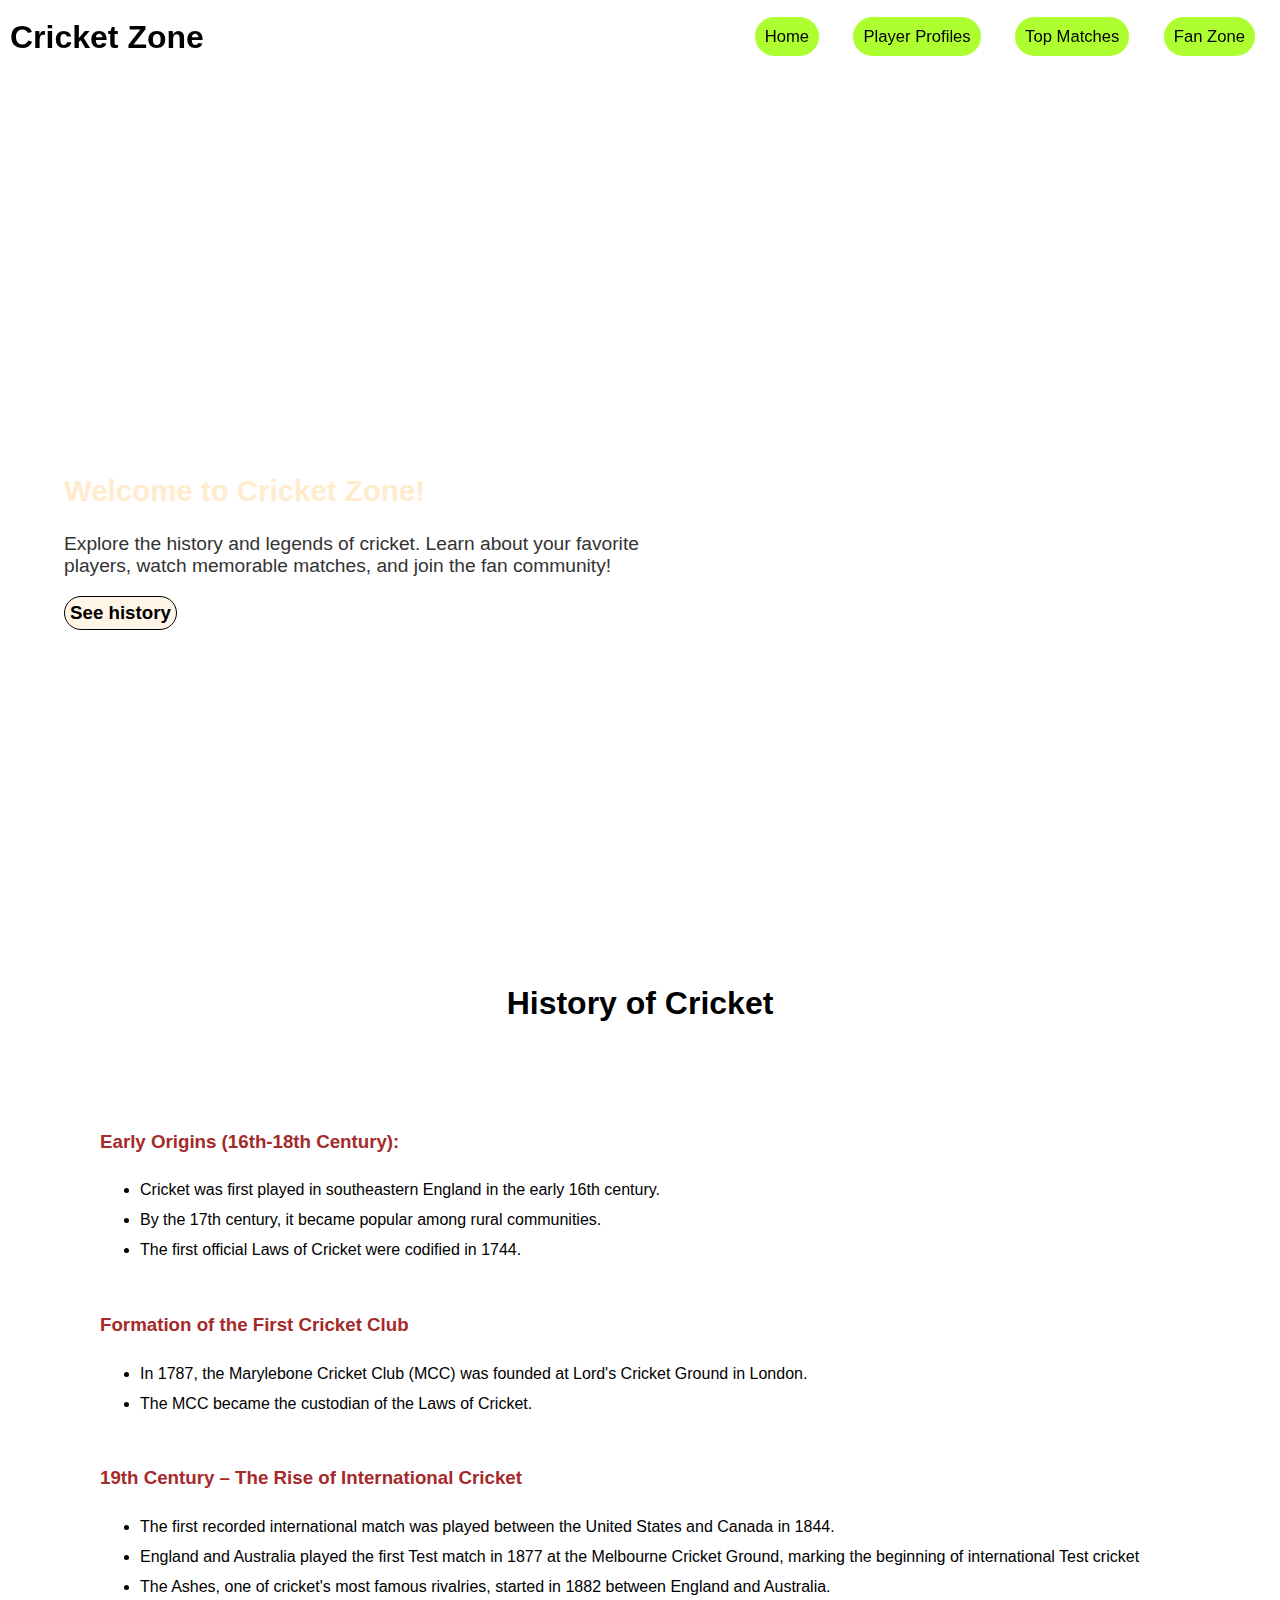
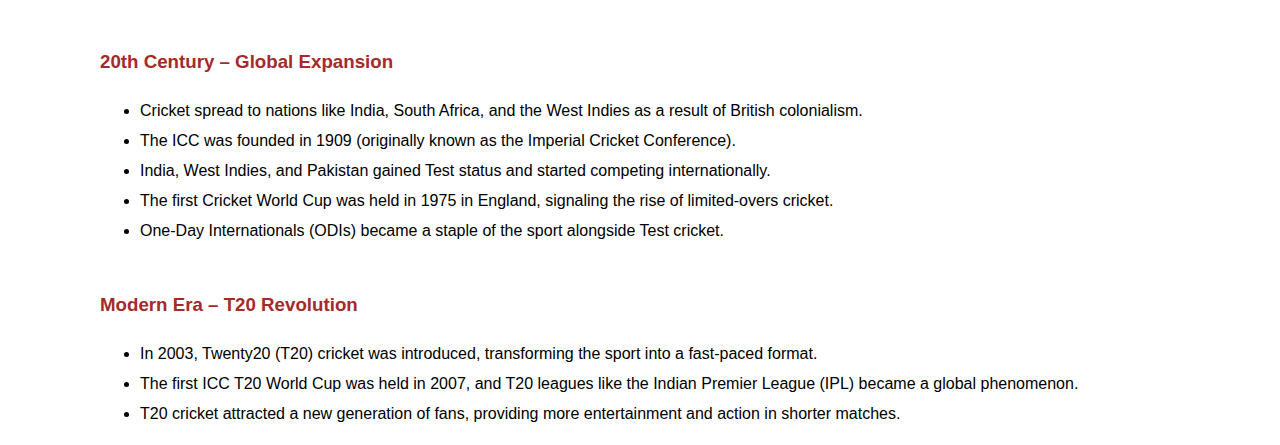
<file: index.html>
<!DOCTYPE html>
<html lang="en">
<head>
  <meta charset="UTF-8">
  <meta name="viewport" content="width=device-width, initial-scale=1.0">
  <title>Cricket Legends Hub</title>
  <link rel="stylesheet" href="css/style.css">
</head>
<body>
  <div id="main">
    <header>
      <h1>Cricket Zone</h1>
      <nav>
        <a href="index.html">Home</a>
        <a href="players.html">Player Profiles</a>
        <a href="./topmatch.html">Top Matches</a>
        <a href="fanZone.html">Fan Zone</a>
      </nav>
    </header>
    <div id="intro">
      <h2>Welcome to Cricket Zone!</h2>
      <p>Explore the history and legends of cricket. Learn about your favorite players, watch memorable matches, and
        join the fan community!</p>
      <h3><a href="#histofcricket">See history</a></h3>
    </div>
  </div>
  <h1 id="histofcricket">History of Cricket </h1>
  <div id="history">
    <div class="hist">
      <h3>Early Origins (16th-18th Century):</h3>
      <ul>
        <li>Cricket was first played in southeastern England in the early 16th century.</li>
        <li>By the 17th century, it became popular among rural communities.</li>
        <li>The first official Laws of Cricket were codified in 1744.</li>
      </ul>
    </div>
    <div class="hist">
      <h3>Formation of the First Cricket Club</h3>
      <ul>
        <li>In 1787, the Marylebone Cricket Club (MCC) was founded at Lord's Cricket Ground in London.</li>
        <li>The MCC became the custodian of the Laws of Cricket.</li>
      </ul>
    </div>
    <div class="hist">
      <h3>19th Century – The Rise of International Cricket</h3>
      <ul>
        <li>The first recorded international match was played between the United States and Canada in 1844.</li>
        <li>England and Australia played the first Test match in 1877 at the Melbourne Cricket Ground, marking the
          beginning of international Test cricket</li>
        <li>The Ashes, one of cricket's most famous rivalries, started in 1882 between England and Australia.</li>
      </ul>
    </div>
    <div class="hist">
      <h3>20th Century – Global Expansion</h3>
      <ul>
        <li>Cricket spread to nations like India, South Africa, and the West Indies as a result of British colonialism.
        </li>
        <li>The ICC was founded in 1909 (originally known as the Imperial Cricket Conference).</li>
        <li>India, West Indies, and Pakistan gained Test status and started competing internationally.</li>
        <li>The first Cricket World Cup was held in 1975 in England, signaling the rise of limited-overs cricket.</li>
        <li>One-Day Internationals (ODIs) became a staple of the sport alongside Test cricket.</li>
      </ul>
    </div>
    <div class="hist">
      <h3>Modern Era – T20 Revolution</h3>
      <ul>
        <li>In 2003, Twenty20 (T20) cricket was introduced, transforming the sport into a fast-paced format.</li>
        <li>The first ICC T20 World Cup was held in 2007, and T20 leagues like the Indian Premier League (IPL) became a
          global phenomenon.</li>
        <li>T20 cricket attracted a new generation of fans, providing more entertainment and action in shorter matches.
        </li>
      </ul>
    </div>
  </div>
</body>
</html>
</file>
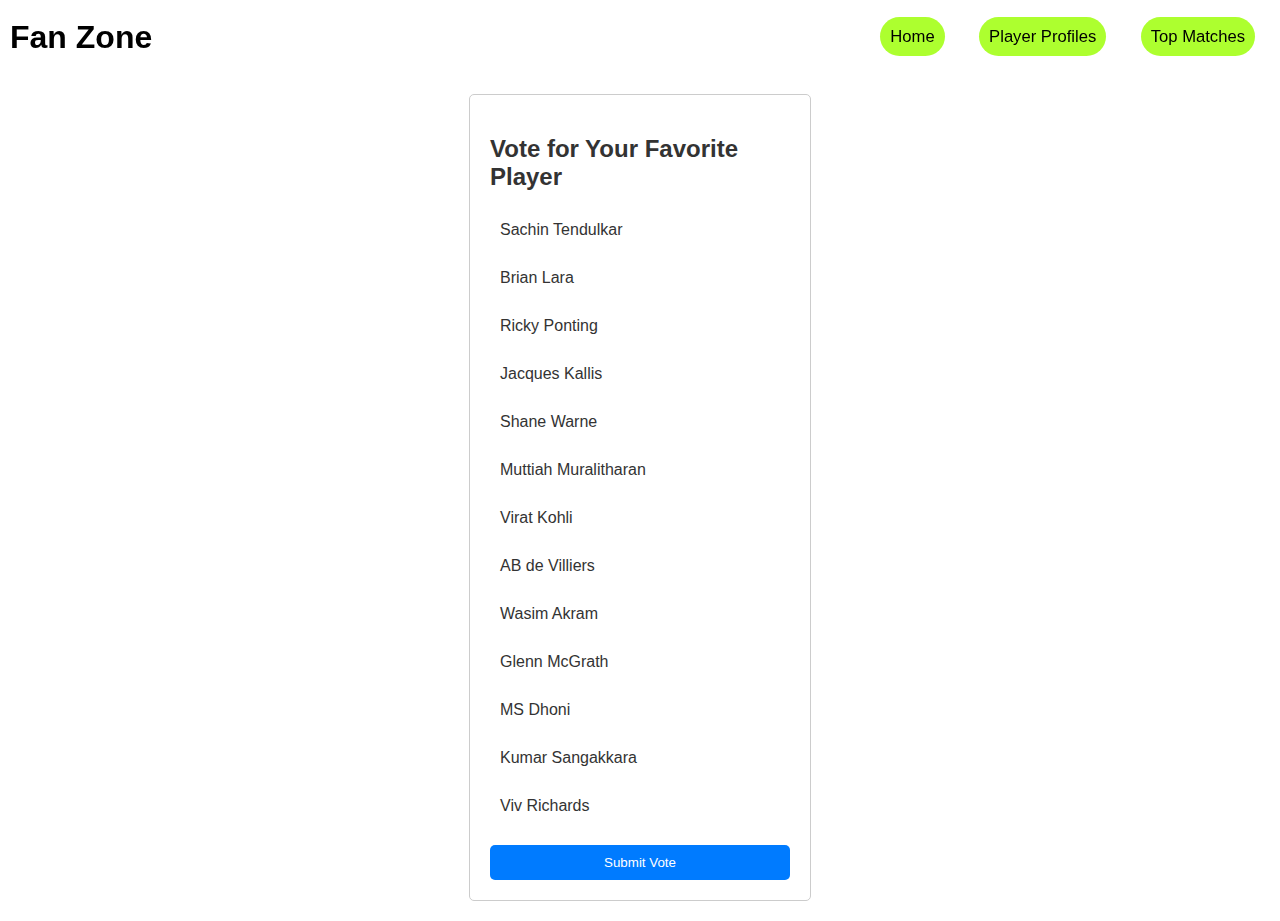
<file: fanZone.html>
<!DOCTYPE html>
<html lang="en">
<head>
    <meta charset="UTF-8">
    <meta name="viewport" content="width=device-width, initial-scale=1.0">
    <title>Fan Zone - Cricket Legends Hub</title>
    <link rel="stylesheet" href="css/style.css">
</head>
<body>
    <header>
        <h1>Fan Zone</h1>
        <nav>
            <a href="index.html">Home</a>
            <a href="players.html">Player Profiles</a>
            <a href="topmatch.html">Top Matches</a>
        </nav>
    </header>
    <div id="votingSection">
        <h2>Vote for Your Favorite Player</h2>
        <form id="votingForm">
            <ul id="playerList">
                <li>
                    <input type="radio" name="player" value="Sachin Tendulkar" id="player1">
                    <label for="player1">Sachin Tendulkar</label>
                </li>
                <li>
                    <input type="radio" name="player" value="Brian Lara" id="player2">
                    <label for="player2">Brian Lara</label>
                </li>
                <li>
                    <input type="radio" name="player" value="Ricky Ponting" id="player3">
                    <label for="player3">Ricky Ponting</label>
                </li>
                <li>
                    <input type="radio" name="player" value="Jacques Kallis" id="player4">
                    <label for="player4">Jacques Kallis</label>
                </li>
                <li>
                    <input type="radio" name="player" value="Shane Warne" id="player5">
                    <label for="player5">Shane Warne</label>
                </li>
                <li>
                    <input type="radio" name="player" value="Muttiah Muralitharan" id="player6">
                    <label for="player6">Muttiah Muralitharan</label>
                </li>
                <li>
                    <input type="radio" name="player" value="Virat Kohli" id="player7">
                    <label for="player7">Virat Kohli</label>
                </li>
                <li>
                    <input type="radio" name="player" value="AB de Villiers" id="player8">
                    <label for="player8">AB de Villiers</label>
                </li>
                <li>
                    <input type="radio" name="player" value="Wasim Akram" id="player9">
                    <label for="player9">Wasim Akram</label>
                </li>
                <li>
                    <input type="radio" name="player" value="Glenn McGrath" id="player10">
                    <label for="player10">Glenn McGrath</label>
                </li>
                <li>
                    <input type="radio" name="player" value="MS Dhoni" id="player11">
                    <label for="player11">MS Dhoni</label>
                </li>
                <li>
                    <input type="radio" name="player" value="Kumar Sangakkara" id="player12">
                    <label for="player12">Kumar Sangakkara</label>
                </li>
                <li>
                    <input type="radio" name="player" value="Viv Richards" id="player13">
                    <label for="player13">Viv Richards</label>
                </li>
            </ul>
            <button type="button" id="submitVote" onclick="submitvote()">Submit Vote</button>
        </form>
        <div id="thankYouMessage" style="display:none;">Thank you for voting!</div>
    </div>
    <script src="js/fanzone.js"></script>
</body>

</html>
</file>
<file: css/style.css>
body {
    font-family: Arial, sans-serif;
    background-color: #f5f5f5;
    margin: 0;
    padding: 0;
    color: #333;
    background-color: white;
  }
  header {
    background-color: rgba(255, 255, 255, 0.514);
    color: black;
    padding: 10px;
    display: flex;
    justify-content: space-between;
    align-items: center;
    height: 6vh;
    position: sticky;
    top: 0;
    z-index: 9;
  }
  header h1 {
    margin: 0;
  }
  nav a {
    color: black;
    font-size: 1.3vw;
    margin: 0 15px;
    text-decoration: none;
    border-radius: 30px;
    padding: 10px;
    background-color: greenyellow;
  }
  nav a:hover {
    text-decoration: underline;
  }
  #main{
    position: relative;
    height: 100vh;
    width: 100%;
    background-image: url("https://images.pexels.com/photos/3628912/pexels-photo-3628912.jpeg?auto=compress&cs=tinysrgb&w=600");
    background-repeat: no-repeat;
    background-size: cover;
  }
  #intro{
    width: 50%; 
    position: absolute;
    top: 50%;
    left: 5vw;
  }
  #intro h2{
    font-size: 2.3vw;
    color:blanchedalmond;
  }
  #intro p{
    font-size: 1.5vw;
  }
  #intro h3{
    border: 1px solid black;
    border-radius: 30px;
    width: fit-content;
    padding: 5px;
    background-color: rgba(255, 235, 205, 0.493);
  }
  a{
    text-decoration: none;
    color: black;
  }
  #intro h3:hover{
    background-color: blanchedalmond;
  }
  #history{
    display: flex;
    flex-direction: column;
    gap:10px;
    align-items: baseline;
  }
  .hist{
    margin-left: 100px;
    line-height: 30px;
    color: black
  }
  .hist h3{
    color: brown;
  }
  #histofcricket{
    text-align: center;
    padding: 5vw;
    color: black
  }
  
  #player-list, #match-list, #featured-players-list {
    display: flex;
    flex-wrap: wrap;
    gap: 20px;
    margin: 2vw
  }
.player{
  height: 35vh;
  width: 20vw;
  border: 1px solid black;
  border-radius: 30px;
  text-align: center;
  background-color: grey;
}
.player img{
  width: 100%;
  height: 70%;
  border-radius: 30px 30px 0 0;
}
  
.match {
    background-color: white;
    border-radius: 10px;
    box-shadow: 0 4px 6px rgba(0,0,0,0.1);
    padding: 15px;
    width: 45%;
  }
  #main2{
    position: relative;
  }
#player-details{
  position: absolute;
  top: 0%;
  height: 100%;
  width: 100vw;
  display: none;
  padding: 6vw;
  padding-left: 40vw;
  position: relative;
}
#player-details img{
  height:23vw;
  width: 23vw;
}
 #stac{
  padding-left: 2vw;
 }
strong{
  font-size: 2vw;
}
#arrow{
  font-size: 1.4vw;
  position: absolute;
  top: 8%;
  left: 20%;
  color: red;
  background-color: yellow;
  padding: 5px;
  border-radius: 10px;
}
#map{
  height: 20vw;
  width: 30vw;
  /* background-color: black; */
  margin: 0;
  padding: 0;
  background-size: cover;
}
#main3{
  position: relative;
}
#video-modal{
  position: fixed;
  top: 0;
  left: 20%;
  height: 50vh;
  width: 50vw;
  z-index: 9;
  display: none;
}
.close{
  font-size: 3vw;
  color: red;
}
.match{
  display: flex;
  align-items: center;
  gap: 2vw;
  margin: 4vw auto;
  background-color: rgb(122, 128, 136);
}
.match img{
  height: 50%;
  width: 50%;
}
#top-matches h2{
  text-align: center;
  color: orangered;
}
/* fanZone */
#votingSection {
  padding: 20px;
  background-color: #fff;
  border: 1px solid #ccc;
  border-radius: 5px;
  width: 300px;
  margin: 20px auto;
}
#playerList {
  list-style-type: none;
  padding: 0;
}
input{
  display: none;
}
#playerList li {
  margin: 10px 0;
  padding: 10px;
  display: flex;
  align-items: center;
  transition: background-color 0.3s ease;
  cursor: pointer;
  border-radius: 30px;
}
#playerList li:hover{
  background-color: rgba(0, 128, 0, 0.589);
}
#playerList li.selected {
  background-color: green;
  border-radius: 5px;
}
#submitVote {
  padding: 10px 15px;
  background-color: #007bff;
  color: white;
  border: none;
  border-radius: 5px;
  cursor: pointer;
  display: block;
  width: 100%;
  margin-top: 20px;
}
#submitVote:hover {
  background-color: #0056b3;
}
#thankYouMessage {
  margin-top: 10px;
  color: #28a745;
  font-weight: bold;
  text-align: center;
}
</file>
